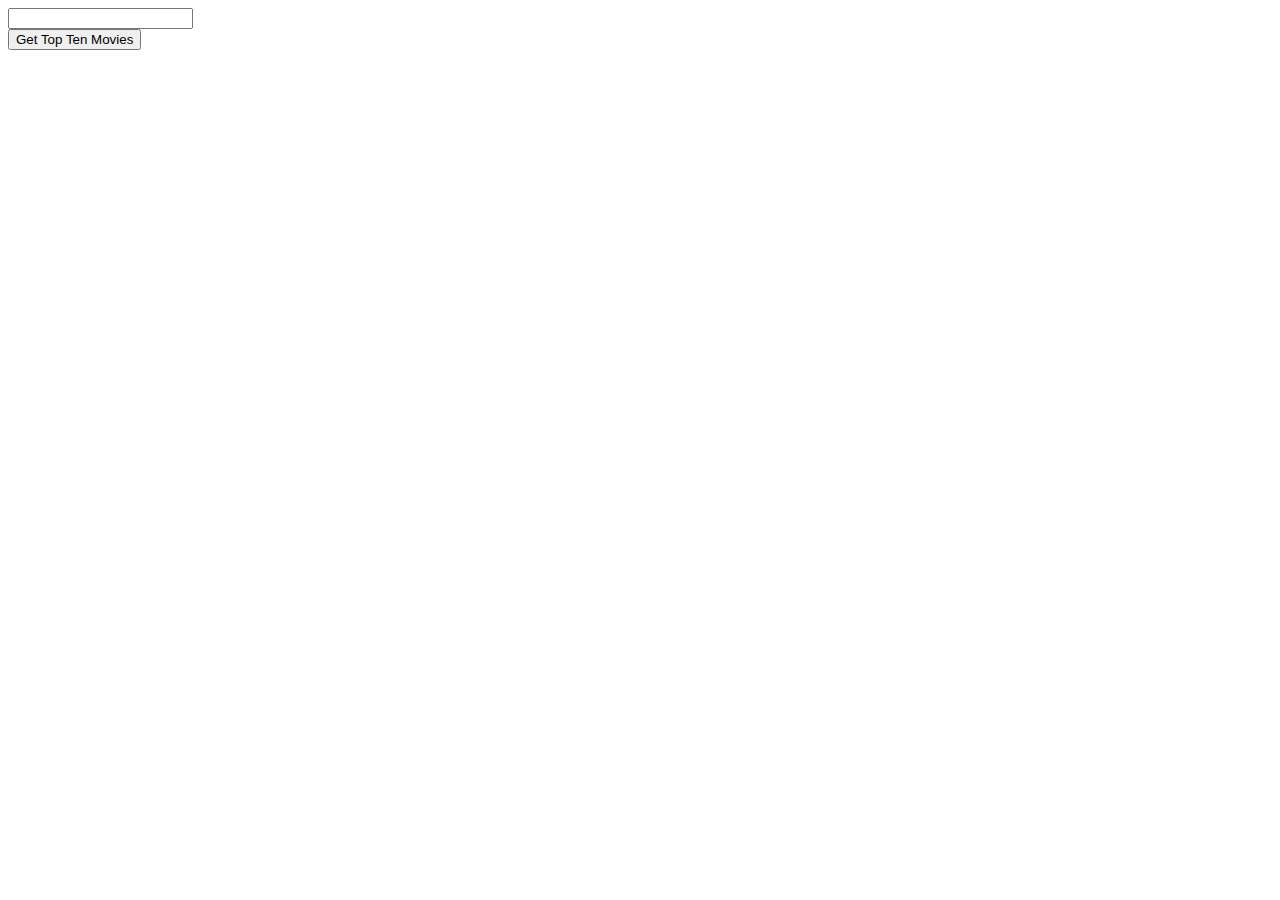
<file: js_ajax/index.html>
<!DOCTYPE html>
<html lang="en">
<head>
    <title>JS | AJAX</title>

    <link rel="stylesheet" href="https://maxcdn.bootstrapcdn.com/bootstrap/4.0.0-beta.3/css/bootstrap.min.css" integrity="sha384-Zug+QiDoJOrZ5t4lssLdxGhVrurbmBWopoEl+M6BdEfwnCJZtKxi1KgxUyJq13dy" crossorigin="anonymous">

    <script src="https://ajax.googleapis.com/ajax/libs/jquery/3.2.1/jquery.min.js"></script>
    <script src="main.js"></script>
</head>
<body>
    <div class="container">
        <div class="row justify-content-center my-5">
            <div class="input-group col-6">
                <input type="text" class="form-control">
                <div class="input-group-append">
                    <button class="btn btn-outline-primary">Get Top Ten Movies</button>
                </div>
            </div>
        </div>

        <div id="main" style="display: flex; flex-wrap: wrap; text-align: center; justify-content: space-evenly;"></div>
    </div>
</body>
</html>
</file>
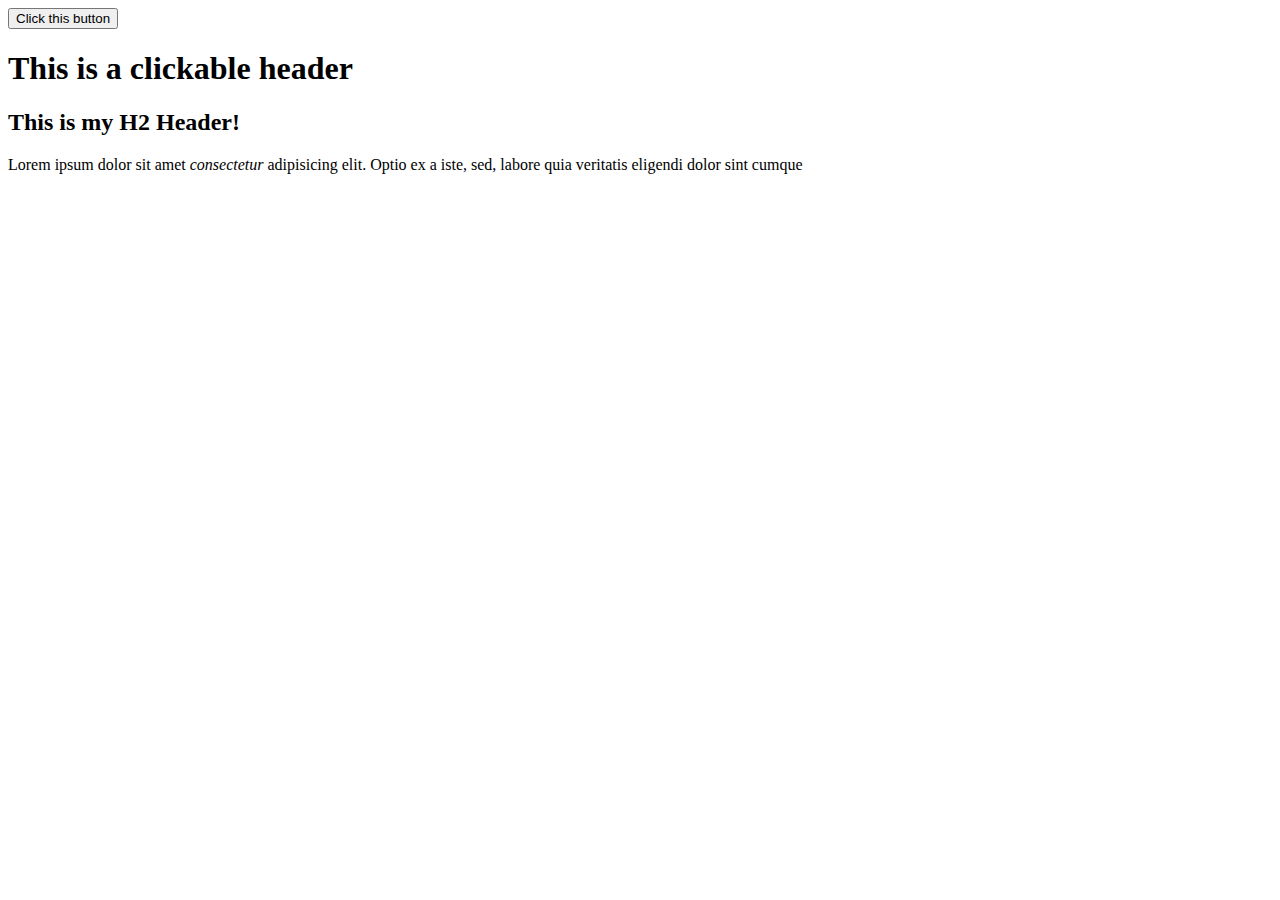
<file: js_dom_events/index.html>
<!DOCTYPE html>
<html lang="en">
<head>
  <title>JS | DOM Events</title>
</head>
<body onload="console.log('Body has finally been loaded')" onclick="console.log('body has been clicked')">
  <button onclick="console.log('My button has been clicked')">Click this button</button>
  <h1 onclick="console.log('My header has been clicked')">This is a clickable header</h1>
  <h2 onmouseover="console.log('why hovering over this?')">This is my H2 Header!</h2>
  <p>Lorem ipsum dolor sit amet <em onclick="console.log('Clicked on random word')">consectetur</em> adipisicing elit. Optio ex a iste, sed, labore quia veritatis eligendi dolor sint cumque</p>
</body>
</html>
</file>
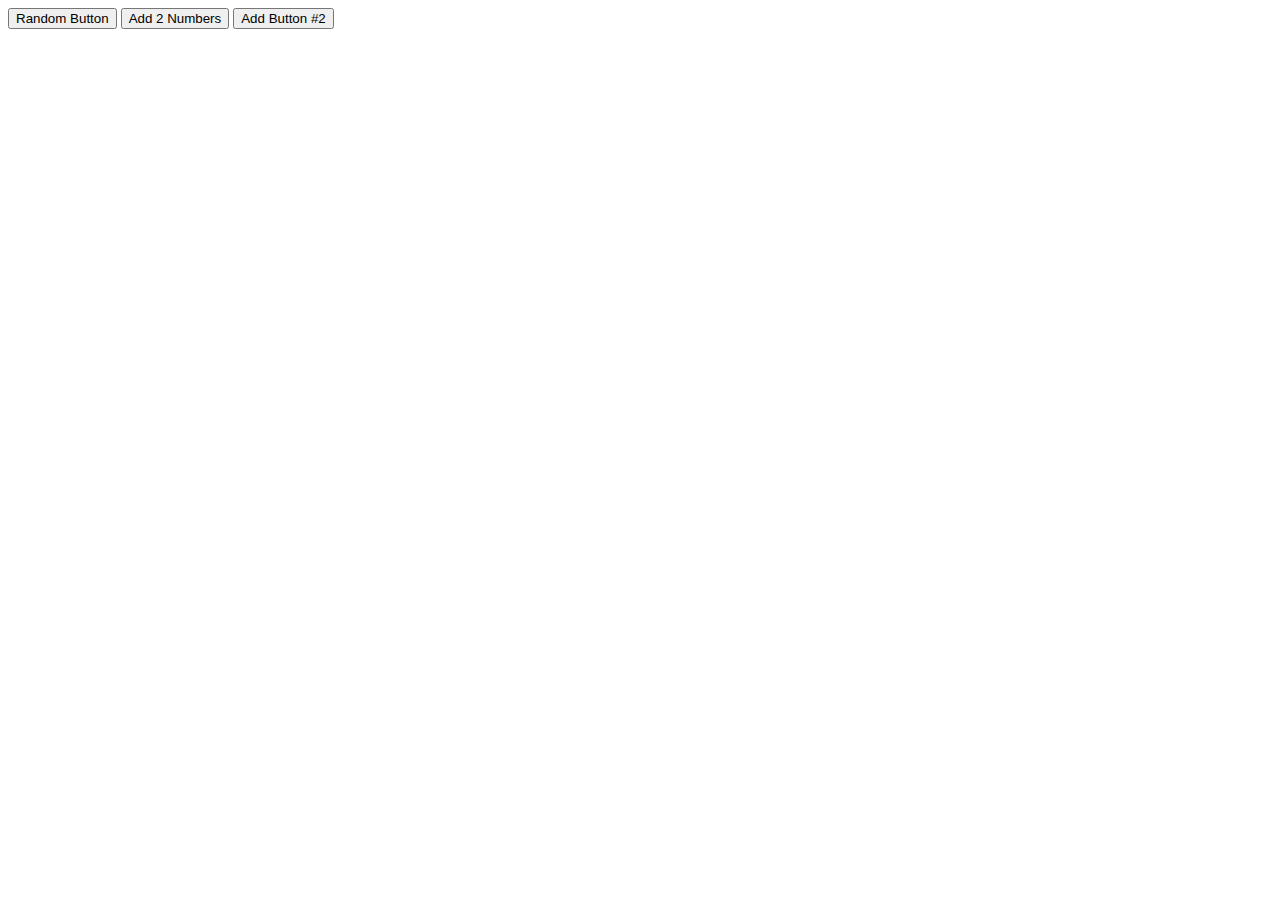
<file: js_functions/index.html>
<!DOCTYPE html>
<html lang="en">
<head>
  <title>JS | Functions</title>
  <script src="main.js"></script>

</head>
<body>

  <button onclick="messageAlert()">Random Button</button>
  <button onclick="add(25, 15)">Add 2 Numbers</button>
  <button onclick="console.log(addWithReturnResult)">Add Button #2</button>

</body>
</html>
</file>
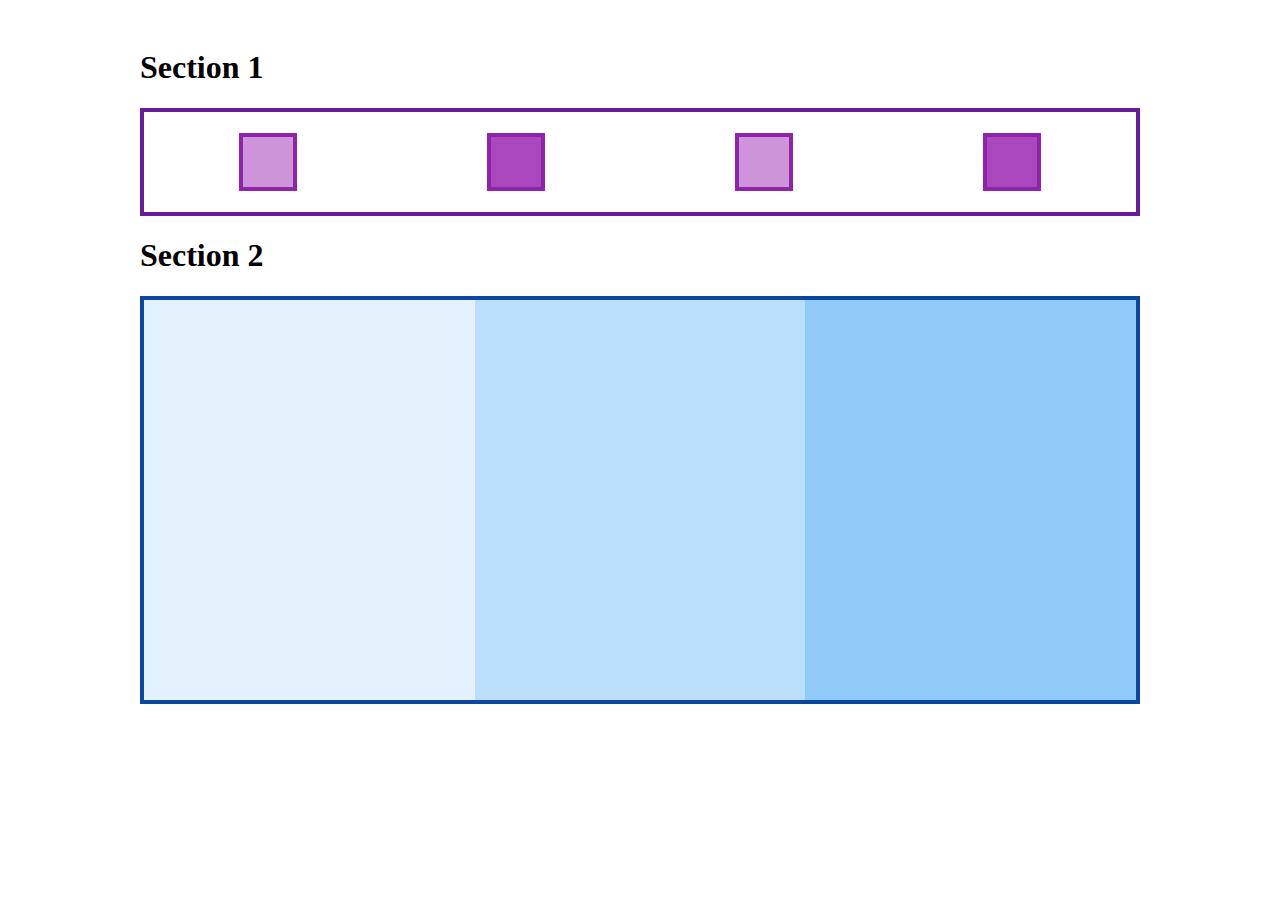
<file: js_jquery/index.html>
<!DOCTYPE html>
<html lang="en">
<head>
  <title>JS | jQuery</title>
  <script src="https://ajax.googleapis.com/ajax/libs/jquery/3.4.1/jquery.min.js"></script>
  <script src="main.js"></script>
  <link rel="stylesheet" href="style.css">
</head>
<body>
  <div class="container">
    <h1>Section 1</h1>
    <div id="section1">
      <div class="box"></div>
      <div class="box"></div>
      <div class="box"></div>
      <div class="box"></div>
    </div>
    <h1>Section 2</h1>
    <div id="section2">
      <div class="col-1"></div>
      <div class="col-2"></div>
      <div class="col-3"></div>
    </div>
  </div>



</body>
</html>
</file>
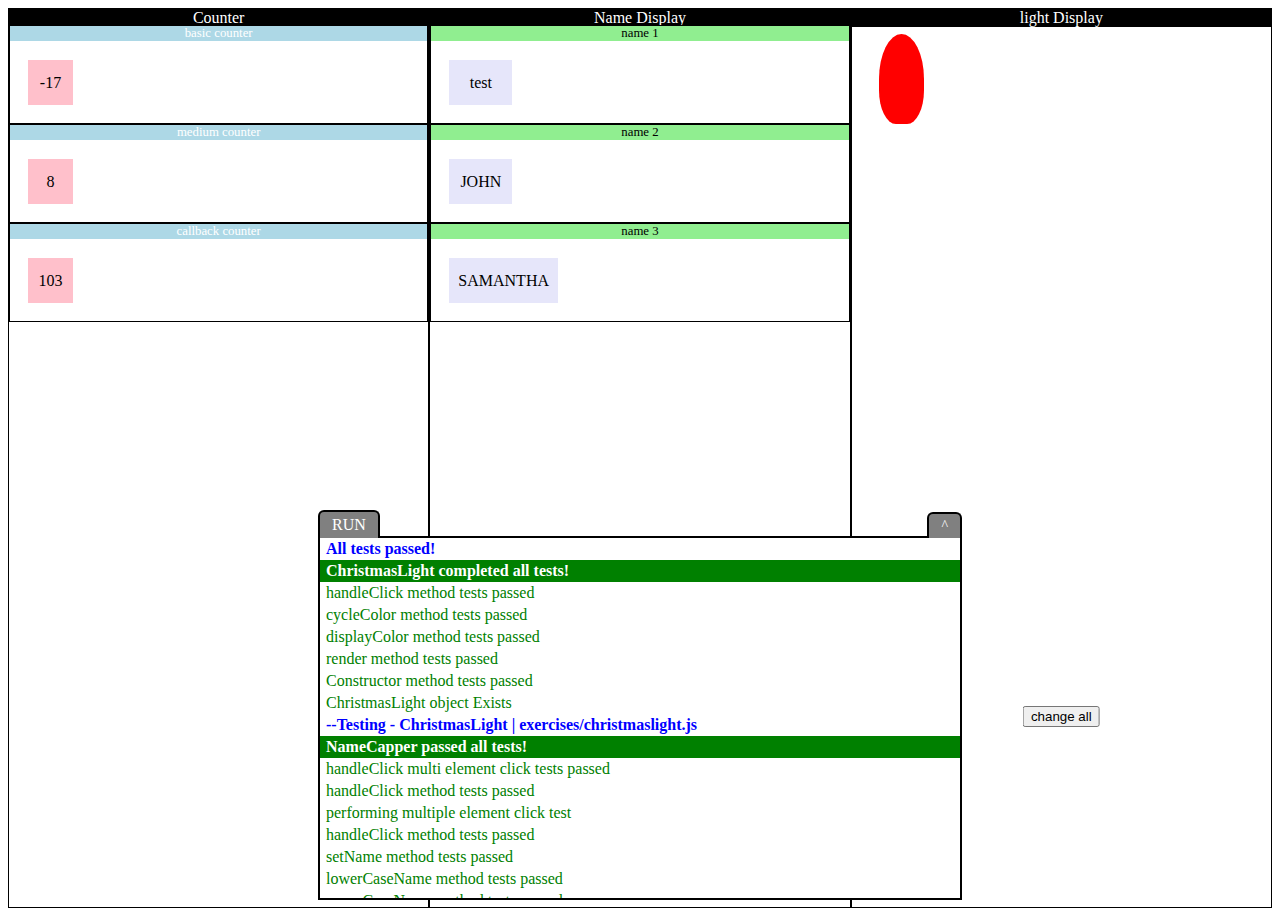
<file: js_oop2/index.html>
<!DOCTYPE html>
<html>
<head>
	<title></title>
	<link rel="stylesheet" type="text/css" href="style.css">
	<script src="jquery3.1.0.js"></script>
	<script type="text/javascript" src="exercises/counterbasic.js"></script>
	<script type="text/javascript" src="exercises/countermedium.js"></script>
	<script type="text/javascript" src="exercises/countercallback.js"></script>
	<script type="text/javascript" src="exercises/namecapper.js"></script>
	<script type="text/javascript" src="exercises/christmaslight.js"></script>
    <link rel="stylesheet" type="text/css" href="tests/tests.css">
	<script type="text/javascript" src="tests/tests_core.js"></script>
	<script type="text/javascript" src="tests/tests.js"></script>

	<!-- uncomment this line to run tests --> <script src="main_tests.js"></script>
	<!-- uncomment this line to run regular version --> <!-- <script type="text/javascript" src="main_normal.js" defer></script> -->
</head>
<body>
<div id="exampleArea">
	<div id="counterArea" class="hasHeaderBar">
		<div id="counter1Area" class="hasHeaderBar headerSubBar">
			<div id="counter1" class="counter">0</div>
		</div>
		<div id="counter2Area" class="hasHeaderBar headerSubBar">

		</div>
		<div id="counter3Area" class="hasHeaderBar headerSubBar">

		</div>
	</div>
	<div id="nameDisplay" class="hasHeaderBar">
			<div id="name1Area" class="hasHeaderBar headerSubBar">

			</div>
			<div id="name2Area" class="hasHeaderBar headerSubBar">
	
			</div>
			<div id="name3Area" class="hasHeaderBar headerSubBar">
	
			</div>
	</div>
	<div id="lightDisplay" class="hasHeaderBar">
		<button id="cycleAllLights">change all</button>
	</div>
</div>
</body>
</html>
</file>
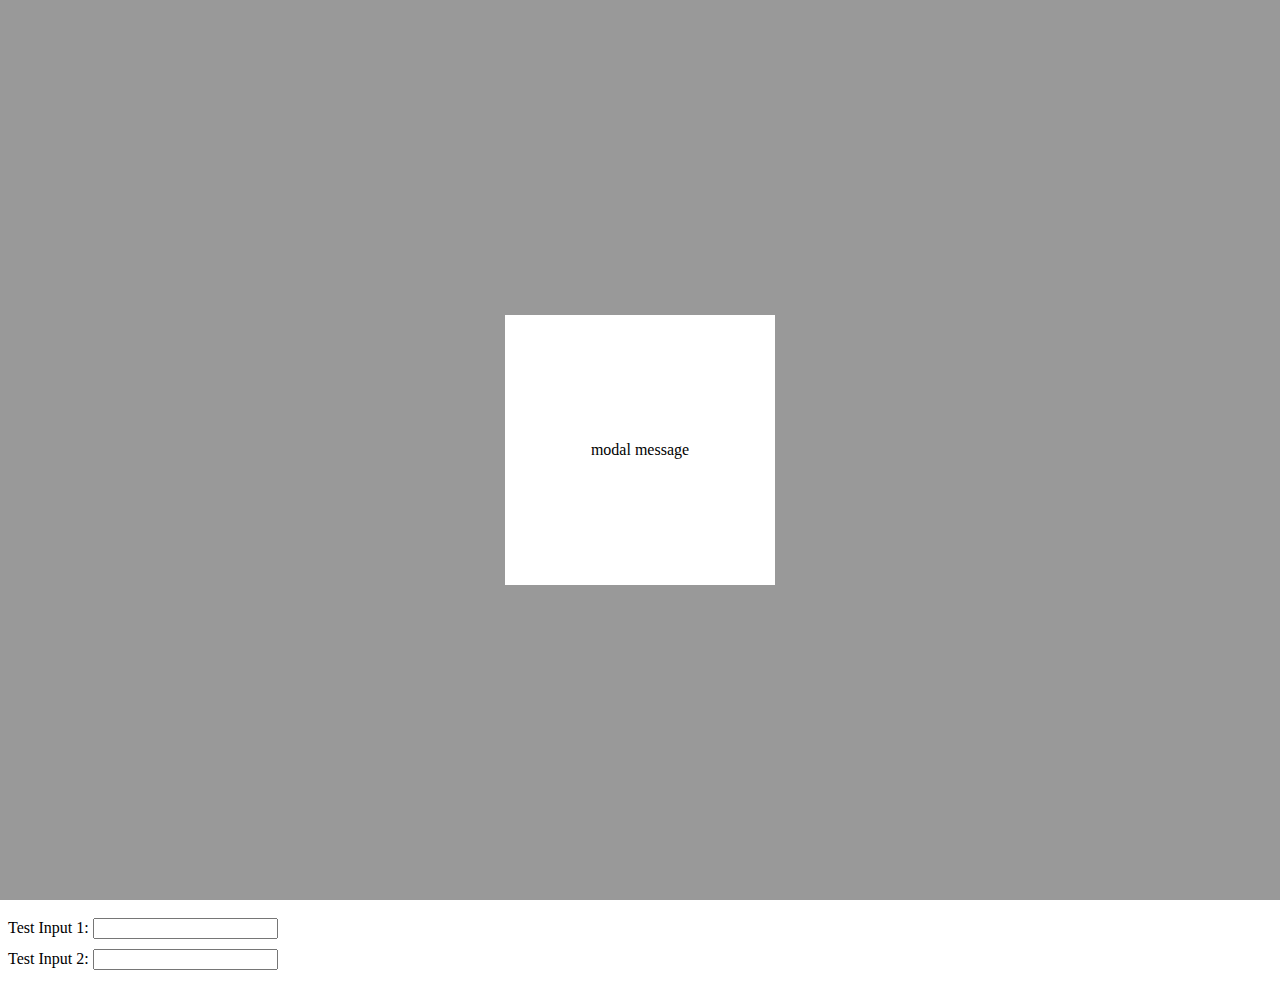
<file: js_oop3/index.html>
<!DOCTYPE html>
<html>
<head>
	<title></title>
	<link rel="stylesheet" type="text/css" href="style.css">
	<script src="https://code.jquery.com/jquery-3.4.1.slim.js" integrity="sha256-BTlTdQO9/fascB1drekrDVkaKd9PkwBymMlHOiG+qLI=" crossorigin="anonymous"></script>
	<script type="text/javascript" src="exercises/modal.js"></script>
	<script type="text/javascript" src="exercises/input.js"></script>
	<script type="text/javascript" src="exercises/colorsquare.js"></script>
	<script type="text/javascript" src="test.js" defer></script>
</head>
<body>
<div id="displayArea">

</div>
<div id="modalShadow"></div>
<div id="modalBody">
	<div id="modalMessage">modal message</div>
</div>
<div id="inputTest1" class="inputContainer">
	Test Input 1: <input type="text" name="testInput" id="testInput">
</div>
<div id="inputTest2" class="inputContainer">
	Test Input 2: <input type="text" name="testInput2" id="testInput2">
</div>
<div id="colorSquareArea">

</div>
</body>
</html>
</file>
<file: js_jquery/style.css>
.container {
  margin: auto;
  padding: 20px;
  width: 1000px;
}

#section1 {
  display: flex;
  height: 100px;
  border: 4px solid #6a1b9a;
}

.box {
  display: inline-block;
  height: 50px;
  width: 50px;
  margin: auto;
}

#section2 {
    display: flex;
    height: 400px;
    border: 4px solid #0b47a1;
    margin: 10px 0;
    justify-content: space-around;
}

#section2 .col-1,
#section2 .col-2,
#section2 .col-3 {
    display: flex;
    width: 33.33%;
    height: 100%;
}
</file>
<file: js_oop2/style.css>
body{
	height: 100vh;
}
#exampleArea{
	display: flex;
	height: 100%;
}
.hasHeaderBar {
	width: 100%;
	border: 1px solid black;
	box-sizing: border-box;
	position: relative;
	padding-top: 1em;
}
.hasHeaderBar::before{
	width: 100%;
	position: absolute;
	top: 0%;
	background-color: black;
	color: white;
	text-align: center;
}
.headerSubBar::before{
	background-color: lightblue;
	font-size: 80%;
}
#counterArea::before{
	content: 'Counter';
}
#nameDisplay::before{
	content: 'Name Display';
}
#lightDisplay::before{
	content: 'light Display';
}
#counter1Area::before{
	content: 'basic counter';
}
#counter2Area::before{
	content: 'medium counter';
}
#counter3Area::before{
	content: 'callback counter';
}
.counter{
	height: 5vmin;
	width: 5vmin;
	text-align: center;
	line-height: 5vmin;
	margin: 2vmin;
	background-color: pink;
	cursor: pointer;
}
#nameDisplay .headerSubBar::before{
	background-color: lightgreen;
	color: black;
}
#name1Area::before{
	content: 'name 1';
}
#name2Area::before{
	content: 'name 2';
}
#name3Area::before{
	content: 'name 3';
}
.nameHolder{
	display: inline-block;
	padding: 0 1vmin;
	min-height: 5vmin;
	min-width: 5vmin;
	text-align: center;
	line-height: 5vmin;
	margin: 2vmin;
	background-color: lavender;
	cursor: pointer;
}
.christmasLight{
	float: left;
	height: 10vmin;
	width: 5vmin;
	border-radius: 100% 100% 75% 75%;
	background-color: lightgrey;
	margin: 1vmin 3vmin
}

#cycleAllLights{
	position: absolute;
	bottom: 20%;
	left: 50%;
	transform: translateX(-50%);
}
</file>
<file: js_oop2/tests/tests.css>
.errorMessage {
	padding: 2px 6px;
}

#errorArea .header{
	color: blue;
	font-weight: bold;
}
#errorArea .message {
	color: green;
}
#errorArea .error{
	color: black;
	background-color: red;
}
code{
	background-color: lightgrey;
	padding: 3px;
}

#errorArea .green{
	background-color: green;
	color: white;
	font-weight: bold;
}

#errorArea .additional-info {
	background-color: blue;
	color: white;
	font-weight: bold;
}

#errorArea .warning {
	background-color: rgb(250, 255, 117);
	/* color: white; */
	font-weight: bold;
}

.runTestButton{
	position: absolute;
	left: -2px;
	bottom: 100%;
	padding: 4px 12px;
	background-color: grey;
	cursor: pointer;
	color: #fff;
}
.runTestButton:hover{
	background-color: green;
	color: white;
}
#errorArea{
	position: absolute;
	left: 0;
	top: 0;
	overflow: scroll;
	height: 100%;
	width: 100%;
}
.modalContainer{
	background-color: white;
	position: fixed;
	bottom: 0;
	left: 50%;
	height: 40%;
	width: 50%;
	transform: translateX(-50%);
	border: 2px solid black;
}

.minimizeButton{
	background-color: grey;
	padding: 4px 12px;
	cursor: pointer;
	position: absolute;
	color: white;
	font-size: 14px;
	/* bottom: 100%; */
	right: -2px;
}

.minimizeButton:hover {
	background-color: #d2d2d2;
	color: #000;
}

.runTestButton, .minimizeButton {
	border: 2px solid black;
	border-bottom: none;
	border-radius: 6px 6px 0 0;
}

body>.minimizeButton{
	right: 0;
	top: 0;
	border: none;
	border-radius: 0 0 6px 6px;
}

.modalContainer > .minimizeButton{
	bottom: 100%;
}
</file>
<file: js_oop3/style.css>
#displayArea{
	height: 100vh;
	width: 100vw;
}
.header{
	color: blue;
	font-weight: bold;
}
.message {
	color: green;
}
.error{
	color: black;
	background-color: red;
}

/* modal test css */

#modalShadow{
	position: fixed;
	left: 0;
	top: 0;
	height: 100vh;
	width: 100vw;
	background-color: black;
	opacity: .4;
}
#modalBody{
	position: fixed;
	left: 50%;
	top: 50%;
	min-height: 30vmin;
	min-width: 30vmin;
	transform: translate(-50%, -50%);
	background-color: white;
	display: flex;
}
#modalMessage{
	margin: auto auto;
}
/* input test css */
.inputError{
	color: red;
	position: absolute;
}
.inputContainer{
	margin: 10px 0;
}
#colorSquareArea{
	display: flex;
	justify-content: space-around;
}
.colorSquare{
	height: 20vmin;
	width: 20vmin;
	border: 1px solid black;
}
</file>
